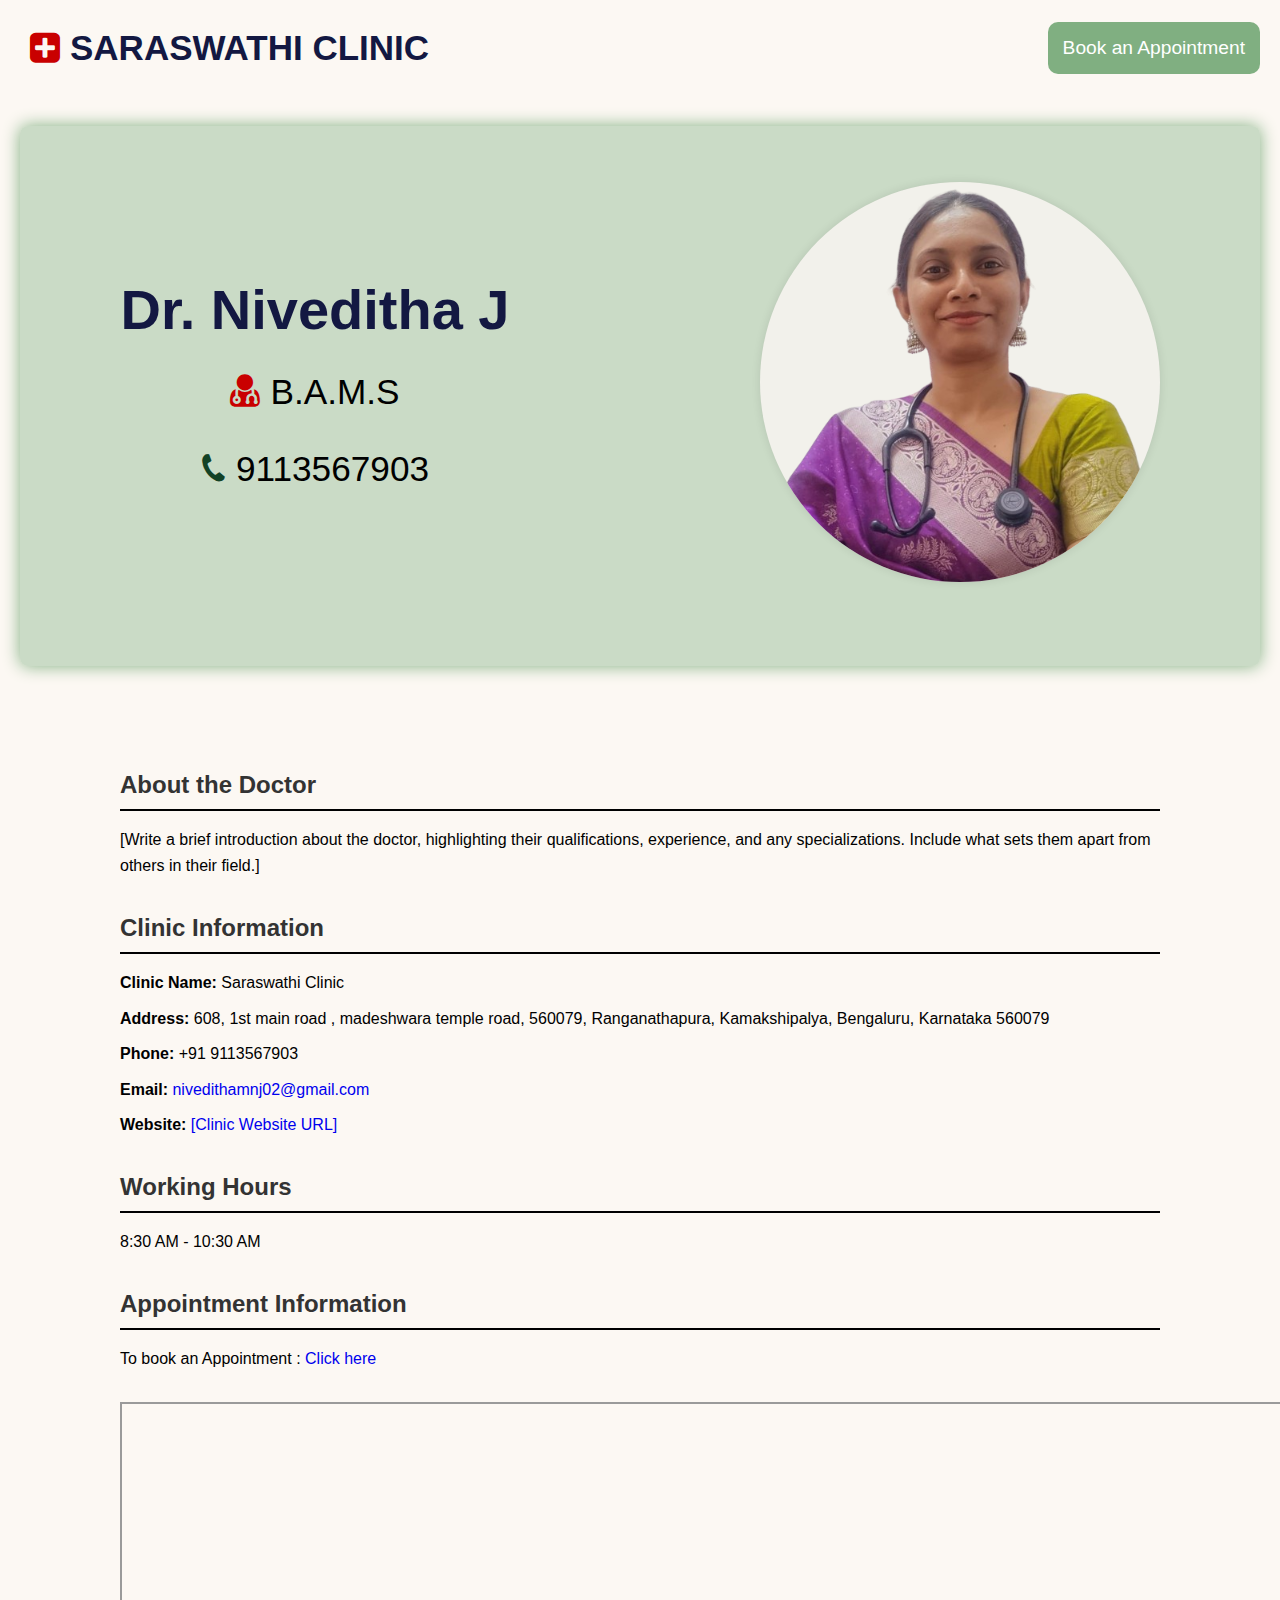
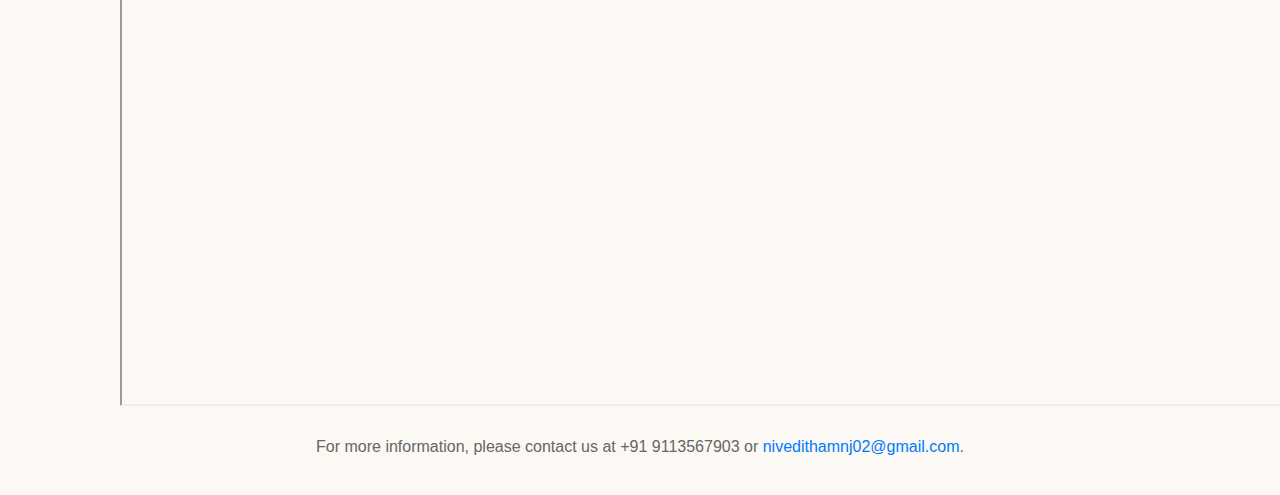
<file: doctor/doctor.html>
<!DOCTYPE html>
<html lang="en">
<head>
    <meta charset="UTF-8">
    <meta name="viewport" content="width=device-width, initial-scale=1.0">
    <title>About the Doctor</title>
    <link rel="stylesheet" href="./doctor.css">
    <link rel="stylesheet" href="https://cdnjs.cloudflare.com/ajax/libs/font-awesome/4.7.0/css/font-awesome.min.css">
    <link rel="shortcut icon" type="image/x-icon" href="/images/favicon.jpg" />
</head>
<body>
    <nav id="navigation">
        <span id="nav-text"><a href="../doctor/doctor.html"><i class="fa fa-plus-square" style="font-size:35px;color:rgb(201, 0, 0);padding-right: 10px"></i></a>Saraswathi Clinic</span>
        <a href="../register/register.html"><button id="nav-but">Book an Appointment</button></a>
    </nav>
    <div class="container">
        <header>
            <h1>Dr. Niveditha J</h1>
            <p><i class="fa fa-user-md" style="font-size:38px;color:rgb(201, 0, 0);padding-right: 10px;"></i>B.A.M.S</p>
            <p><i class='fa fa-phone' style='font-size:32px;color:#134226;padding-right: 10px;transform: rotate(10deg);'></i>9113567903</p>
        </header>
        <header>
            <img src="../images/pro.png" alt="Doctor's Photo" class="profile-img">
        </header>
    </div>
    <div class="sec-container">
        <section id="about">
            <h2>About the Doctor</h2>
            <p>[Write a brief introduction about the doctor, highlighting their qualifications, experience, and any specializations. Include what sets them apart from others in their field.]</p>
        </section>
        
        <section id="clinic-info">
            <h2>Clinic Information</h2>
            <ul>
                <li><strong>Clinic Name:</strong> Saraswathi Clinic</li>
                <li><strong>Address:</strong> 608, 1st main road , madeshwara temple road, 560079, Ranganathapura, Kamakshipalya, Bengaluru, Karnataka 560079</li>
                <li><strong>Phone:</strong> +91 9113567903</li>
                <li><strong>Email:</strong> <a href="mailto:nivedithamnj02@gmail.com">nivedithamnj02@gmail.com</a></li>
                <li><strong>Website:</strong> <a href="[Clinic Website URL]">[Clinic Website URL]</a></li>
            </ul>
        </section>
        
        <section id="hours">
            <h2>Working Hours</h2>
            <p>8:30 AM - 10:30 AM</p>
        </section>
        
        <section id="appointment">
            <h2>Appointment Information</h2>
            <p>To book an Appointment : <a href="../register/register.html">Click here</a></p>
        </section>
    </div>
    <iframe src="https://www.google.com/maps/embed?pb=!1m18!1m12!1m3!1d3887.845131789411!2d77.52629567454674!3d12.981755414656648!2m3!1f0!2f0!3f0!3m2!1i1024!2i768!4f13.1!3m3!1m2!1s0x3bae3dcdcf4ec217%3A0x84fcc9fa588e99d3!2sSaraswathi%20clinic!5e0!3m2!1sen!2sin!4v1721729360942!5m2!1sen!2sin" allowfullscreen="" loading="lazy" referrerpolicy="no-referrer-when-downgrade"></iframe>        
    <footer class="contact-info">
        <p>For more information, please contact us at +91 9113567903 or <a href="mailto:nivedithamnj02@gmail.com">nivedithamnj02@gmail.com</a>.</p>
    </footer>
</body>
</html>
</file>
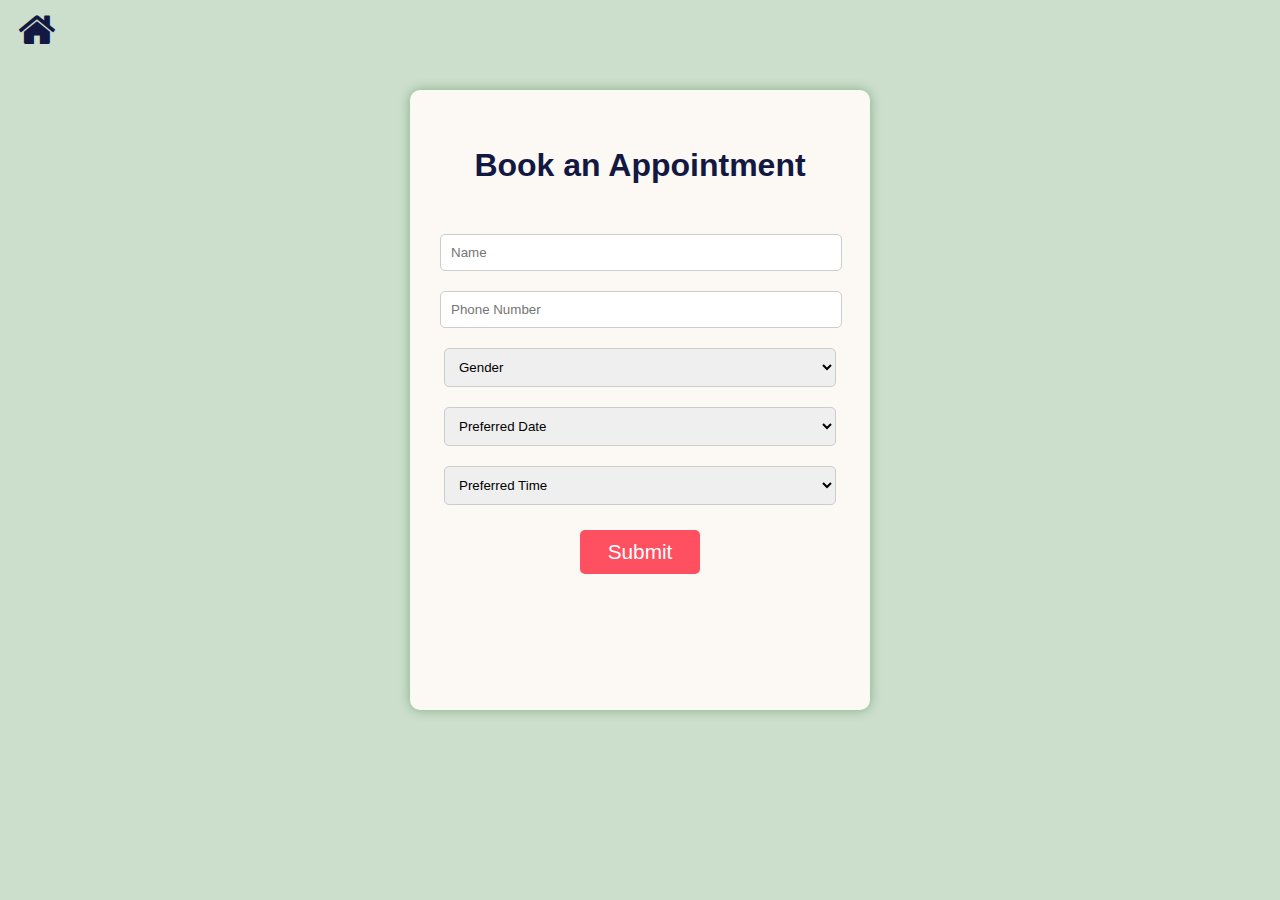
<file: register/register.html>
<!DOCTYPE html>
<html lang="en">
<head>
    <meta charset="UTF-8">
    <meta name="viewport" content="width=device-width, initial-scale=1.0">
    <title>Book an Appointment</title>
    <link rel="stylesheet" href="./register.css">
    <link rel="stylesheet" href="https://cdnjs.cloudflare.com/ajax/libs/font-awesome/4.7.0/css/font-awesome.min.css">
</head>
<body>
    <nav id="navigation">
            <span><a href="../doctor/doctor.html"><i class="fa fa-home" style="font-size:40px;color:#131842"></i></a></span>
            <!-- <span id="nav-text">Saraswathi Clinic</span>     -->
            <!-- <span><img src="../images/2.png" alt="lang-logo" id="lang-logo"></span>    -->
    </nav>
    <div class="main-container">
        <div class="appointment-form">
            <h2>Book an Appointment</h2>
            <form>
                <input type="text" name="name" placeholder="Name" required>
                <input type="text" name="phone_number" placeholder="Phone Number" required>
                <select name="gender" required>
                    <option value="" disabled selected>Gender</option>
                    <option value="Male">Male</option>
                    <option value="Female">Female</option>
                </select>
                <select name="date" required>
                    <option value="" disabled selected>Preferred Date</option>
                    <option value="06-07-2024">06-07-2024</option>
                    <option value="07-07-2024">07-07-2024</option>
                </select>
                <select name="preferred_time" required>
                    <option value="" disabled selected>Preferred Time</option>
                    <option value="morning">8:30 AM - 9:30 AM</option>
                    <option value="afternoon">9:30 AM - 10:30 AM</option>
                </select>
                <button type="submit">Submit</button>
            </form>
        </div>
    </div>
    <script src="./register.js" type="text/javascript" async></script>
</body>
</html>
</file>
<file: doctor/doctor.css>
body {
    font-family: 'Arial', sans-serif;
    line-height: 1.6;
    /* background-image: url(../images/bg.webp);
    background-repeat: no-repeat;
    background-size: cover; */
    background-color: #FCF8F3;
    margin: 0;
    padding: 20px;
}
nav{
    margin-left: 10px;
    margin-right: 0;
    display: flex;
    justify-content: space-between;
    width: 100%;
    align-items: center;
    margin-bottom: 50px;
    /* background-color: rgb(54, 85, 48); */
}
#nav-text{
    /* font-family: "YAD1aIFxe3I 0", _fb_, auto; */
    font-size: 35px;
    text-transform: uppercase;
    /* letter-spacing: 1px; */
    font-weight: 700;
    color: #131842;
    /* width: fit-content; */
    align-items: center;
    justify-content: center;
    text-decoration: none;
    /* margin-left: 500px; */
}
.container {
    margin-top: 100px;
    max-width: 1200px;
    height: 500px;
    margin:0 auto;
    background-color: rgb(128, 175, 129,0.4);
    box-shadow: 0 0 17px #80AF81;
    padding: 20px;
    border-radius: 8px;
    display: flex;
    flex-direction: row;
    align-items: center;
    justify-content: center;
    margin-bottom: 100px;
}
header {
    text-align: center;
    margin-bottom: 20px;
}
header h1 {
    color: #131842;
    font-size: 3.5em;
    margin: 10px 0;
    /* transform: translateX(-300px); */
}
header p {
    color:black;
    font-size: 2.2em;
    margin: 0;
    /* transform: translateX(-300px); */
    margin-bottom: 20px;
}
section {
    margin-bottom: 30px;
}
h2 {
    color: #333;
    border-bottom: 2px solid #000000;
    padding-bottom: 5px;
    margin-bottom: 15px;
}
ul {
    list-style-type: none;
    padding: 0;
}
li {
    margin-bottom: 10px;
}
strong {
    font-weight: bold;
}
a{
    text-decoration: none;
}
a:visited{
    text-decoration: none;
    color: blue;
}
.contact-info {
    text-align: center;
    margin-top: 20px;
    color: #666;
}
.contact-info a {
    color: #007bff;
    text-decoration: none;
}
.contact-info a:hover {
    text-decoration: underline;
}
.profile-img {
    margin-left: 250px;
    width: 400px;
    height: 400px;
    border-radius: 50%;
    object-fit: cover;
    box-shadow: 0 0 10px rgba(0,0,0,0.1);
    background-color: #F2F1EB;
}
.sec-container{
    margin: auto 100px;
}
iframe{
    margin: auto 100px;
    width: 1220px;
    height: 600px;
}
#nav-but{
    background-color: #80AF81 ;
    border: 0px solid #80AF81;
    color: white;
    font-weight: 500;
    float: right;
    font-size: 1.2em;
    padding: 15px;
    margin-right: 10px;
    border-radius: 10px;
    margin-top: 0px;
}
#nav-but:hover{
    background-color: initial;
    border: 5px solid #80AF81;
    box-shadow: none;
    color: #80AF81;
    cursor:pointer;
}
@media only screen and (max-width: 600px) {
    body{
        width:fit-content;
    }
    nav{
        margin-left: 10px;
        margin-right: 0;
        display: flex;
        justify-content: space-between;
        width: 100%;
        align-items: center;
        margin-bottom: 50px;
        /* background-color: rgb(54, 85, 48); */
    }
  }
</file>
<file: register/register.css>
body {
    font-family: Arial, sans-serif;
    /* background-image: url(../images/bg.webp);
    background-repeat: no-repeat;
    background-size: cover; */
    /* background-color: #FCF8F3; */
    background-color: rgb(128, 175, 129,0.4);
    /* box-shadow: 0 0 12px #80AF81; */
    height: 100%;
    width: auto;
    overflow: hidden;
}
nav{
    margin-top: 10px;
    margin-left: 10px;
    margin-right: 0;
    display: flex;
    width: 100%;
    align-items: center;
}
#lang-logo{
    background-color: white;
    border-radius: 10px;
    width : 70px
}
#nav-text{
    font-family: "YAD1aIFxe3I 0", _fb_, auto;
    font-size: 40px;
    text-transform: uppercase;
    color: white;
    width: fit-content;
}
.main-container{
    display: flex;
    justify-content: center;
    align-items: center;
    margin-top: 30px;
}
.appointment-form {
    /* background-color: rgb(128, 175, 129,0.4); */
    background-color: #FCF8F3;
    box-shadow: 0 0 12px #80AF81;
    padding: 30px;
    border-radius: 10px;
    width: 400px;
    margin: 10px;
    height: 60vh;
    padding-bottom: 50px;
    text-align: center;
}
.appointment-form h2 {
    margin-bottom: 40px;
    font-size: 2em;
    color: #131842;
}
.appointment-form input{
    width: 95%;
    padding: 10px;
    margin: 10px 0;
    border: 1px solid #ccc;
    border-radius: 5px;
}
.appointment-form select{
    width: 98%;
    padding: 10px;
    margin: 10px 0;
    border: 1px solid #ccc;
    border-radius: 5px;
}
.appointment-form button {
    background-color: #ff5061;
    color: #fff;
    margin-top: 15px;
    padding: 10px 15px;
    font-size: 1.3em;
    border: none;
    border-radius: 5px;
    cursor: pointer;
    width: 30%;
}
.appointment-form button:hover {
    background-color: #ff3b4c;
}
@media only screen and (max-width: 600px) {
    .appointment-form {
        height: fit-content;
    }
    .appointment-form button {
        margin-top: 20px;
        width: 50%;
    }
  }
</file>
